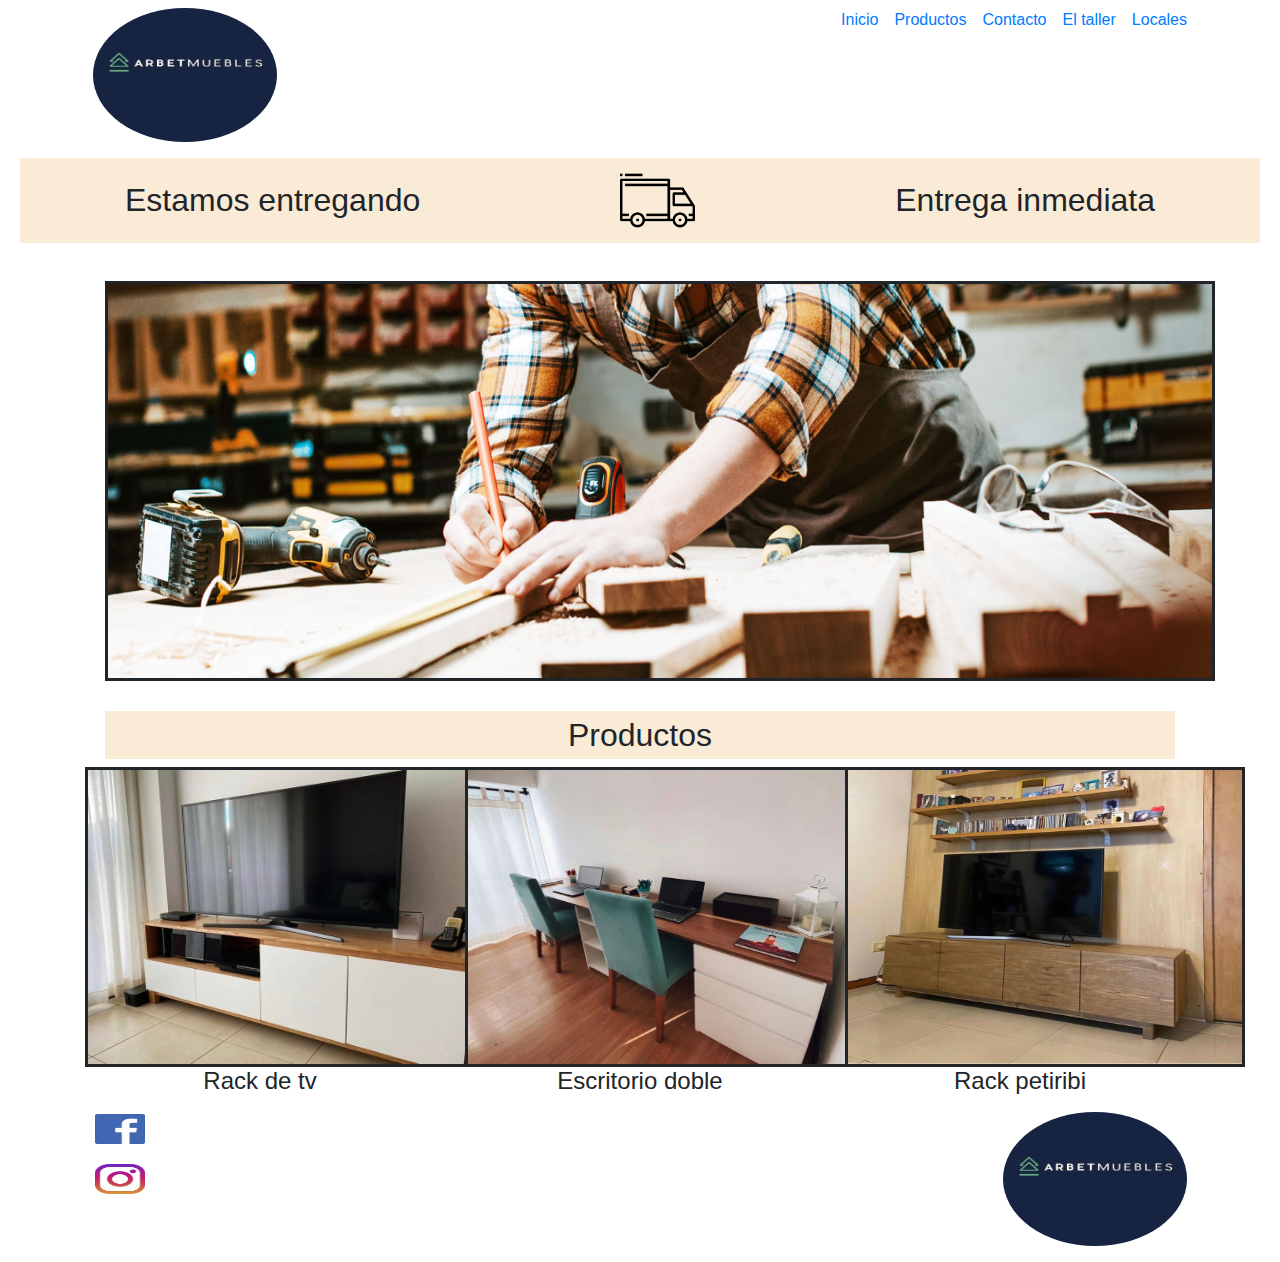
<file: index.html>
<!DOCTYPE html>
<html lang="en">
<head>
    <meta charset="UTF-8">
    <meta http-equiv="X-UA-Compatible" content="IE=edge">
    <meta name="viewport" content="width=device-width, initial-scale=1.0">
    <link rel="stylesheet" href="style.css">
    <link rel="stylesheet" href="https://maxcdn.bootstrapcdn.com/bootstrap/4.0.0/css/bootstrap.min.css" integrity="sha384-Gn5384xqQ1aoWXA+058RXPxPg6fy4IWvTNh0E263XmFcJlSAwiGgFAW/dAiS6JXm" crossorigin="anonymous">

 
    <title>Arbet</title>

</head>
<body> 
  <header class="container d-flex justify-content-between bd-highlight mb-2">
    <div>
      <a href="index.html"><img src="imagenes/imagenes/logo Arbet.png" class="logo-arbet rounded-circle p-2 bd-highlight" alt="logo Arbet"></a>
    </div>
    <nav class="nav">
      <a class="nav-link p-2 bd-highlight" href="index.html">Inicio</a>
      <a class="nav-link p-2 bd-highlight" href="#productos">Productos</a>
      <a class="nav-link p-2 bd-highlight" href="contacto.html">Contacto</a>
      <a class="nav-link p-2 bd-highlight" href="taller.html">El taller</a>
      <a class="nav-link p-2 bd-highlight" href="locales.html">Locales</a>
    </nav>
  </header>


  <div>
    <h2>Estamos entregando <div class="container-camion"><img src="imagenes/imagenes/camion.png" alt="logo camion" class="camion"></div> Entrega inmediata</h2>
</div>


  
    <div class="container">
      <div class="row">
        <div class="col-md-12 col-xs-16"><img src="imagenes/imagenes/proyectando.png" class="proyectando rounded-pill" height="200px" alt="proyectando"></div>
      </div>

  <h2 class="d-flex justify-content-center bd-highlight mb-2">Productos</h2>
  <a name="productos"></a>

      <div class="row">
        <div class="col-md-4 col-xs-6"><img src="imagenes/imagenes/rack de tv.png" class="muebles" alt="rack de tv">
          <h4 class="d-flex justify-content-center bd-highlight mb-2">Rack de tv</h4>
        </div>
        <div class="col-md-4 col-xs-6"><img src="imagenes/imagenes/escritorio doble.png" class="muebles" alt="escritorio">
          <h4 class="d-flex justify-content-center bd-highlight mb-2">Escritorio doble</h4>
        </div>
        <div class="col-md-4 col-xs-6"><img src="imagenes/imagenes/rack petiribi.png" class="muebles" alt="rack petiribi">
          <h4 class="d-flex justify-content-center bd-highlight mb-2">Rack petiribi</h4>
        </div> 
    </div>
  

    <footer class="d-flex justify-content-between bd-highlight mb-2">
      <div>
        <ul>
            <li"><a href="https://www.facebook.com/arbetmuebles" target="_blank">    
                <img src="imagenes/imagenes/facebook.png" alt="logo facebook" class="redes"></a></li>
    
            <li><a href="https://www.instagram.com/mueblesarbet/?hl=es-la" target="_blank">    
                <img src="imagenes/imagenes/instagram.png" alt="logo instagram" class="redes"></a></li>
        </ul>    
    </div>
    <div>
      <a href="index.html"><img src="imagenes/imagenes/logo Arbet.png" class="logo-arbet rounded-circle p-2 bd-highlight" alt="logo Arbet"></a>
    </div>
    </footer>


  
    <script src="https://maxcdn.bootstrapcdn.com/bootstrap/4.0.0/js/bootstrap.min.js" integrity="sha384-JZR6Spejh4U02d8jOt6vLEHfe/JQGiRRSQQxSfFWpi1MquVdAyjUar5+76PVCmYl" crossorigin="anonymous"></script>

   
    
</body>
</html>
</file>
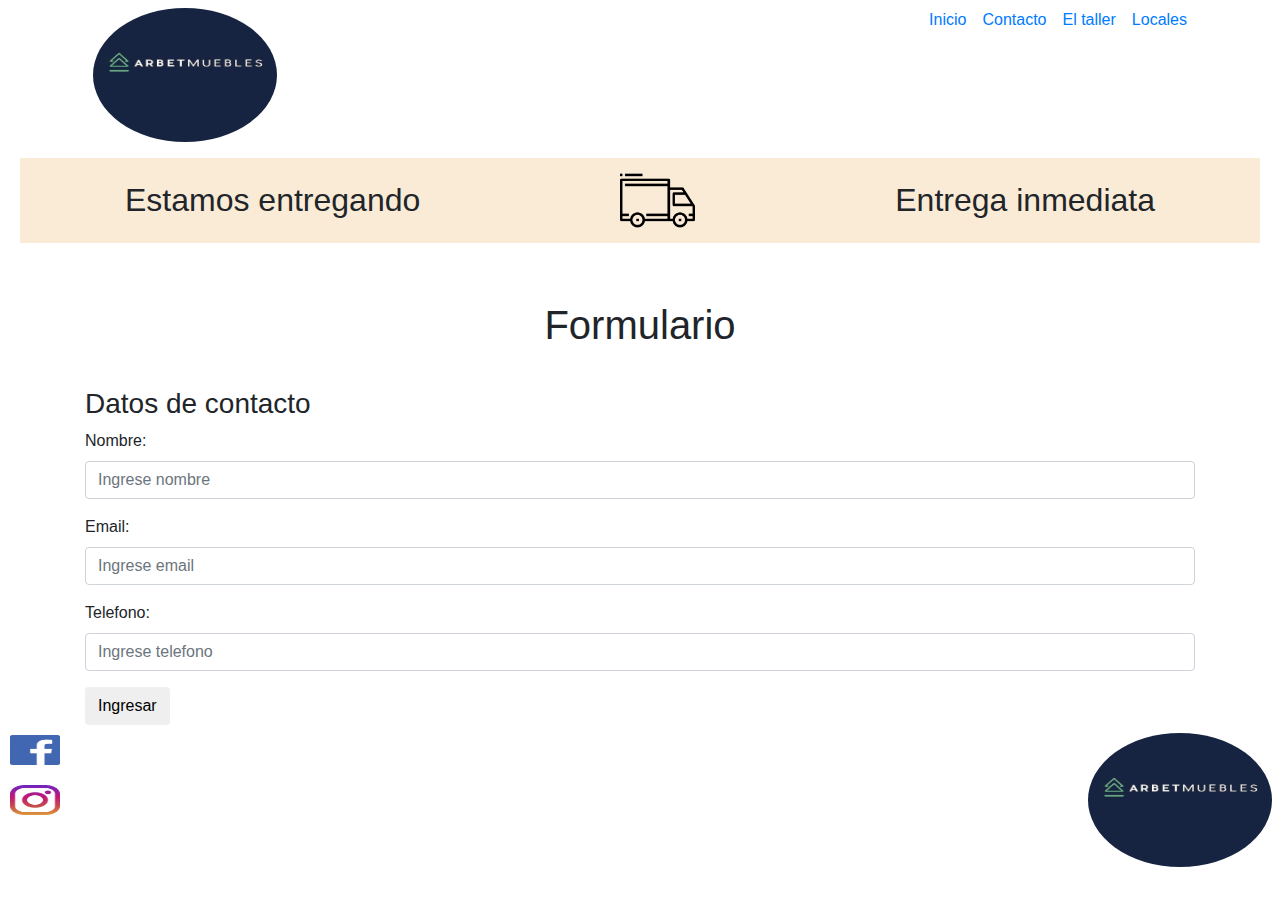
<file: contacto.html>
<!DOCTYPE html>
<html lang="en">
<head>
    <meta charset="UTF-8">
    <meta http-equiv="X-UA-Compatible" content="IE=edge">
    <meta name="viewport" content="width=device-width, initial-scale=1.0">
    <link rel="stylesheet" href="style.css">
    <link rel="stylesheet" href="https://maxcdn.bootstrapcdn.com/bootstrap/4.0.0/css/bootstrap.min.css" integrity="sha384-Gn5384xqQ1aoWXA+058RXPxPg6fy4IWvTNh0E263XmFcJlSAwiGgFAW/dAiS6JXm" crossorigin="anonymous">
    <title>Contacto</title>
</head>


<body>
    <header class="container d-flex justify-content-between bd-highlight mb-2">
        <div>
            <a href="index.html"><img src="imagenes/imagenes/logo Arbet.png" class="logo-arbet rounded-circle p-2 bd-highlight" alt="logo Arbet"></a>
        </div>
        <nav class="nav">
          <a class="nav-link p-2 bd-highlight" href="index.html">Inicio</a>
          <a class="nav-link p-2 bd-highlight" href="contacto.html">Contacto</a>
          <a class="nav-link p-2 bd-highlight" href="taller.html">El taller</a>
          <a class="nav-link p-2 bd-highlight" href="#">Locales</a>
        </nav>
    </header>

    <div>
        <h2>Estamos entregando <div class="container-camion"><img src="imagenes/imagenes/camion.png" alt="logo camion" class="camion"></div> Entrega inmediata</h2>
    </div>


    <h1 class="d-flex justify-content-center bd-highlight mb-2">Formulario</h1>
    <div class="container">
        <h3>Datos de contacto</h2>
        <form action="#">
            <div class="form-group">
                <label for="nombre">Nombre:</label>
                <input type="nombre" class="form-control" id="nombre" placeholder="Ingrese nombre" name="nombre">
	        </div>
	        <div class="form-group">
                <label for="email">Email:</label>
                <input type="email" class="form-control" id="email" placeholder="Ingrese email" name="email">
	        </div>
            <div class="form-group">
                <label for="telefono">Telefono:</label>
                <input type="telefono" class="form-control" id="telefono" placeholder="Ingrese telefono" name="telefono">
            </div>
            <button type="submit" class="btn btn-default">
            Ingresar
            </button>
        </form>
    </div>

    <footer class="d-flex justify-content-between bd-highlight mb-2">
        <div>
          <ul>
              <li"><a href="https://www.facebook.com/arbetmuebles" target="_blank">    
                  <img src="imagenes/imagenes/facebook.png" alt="logo facebook" class="redes"></a></li>
      
              <li><a href="https://www.instagram.com/mueblesarbet/?hl=es-la" target="_blank">    
                  <img src="imagenes/imagenes/instagram.png" alt="logo instagram" class="redes"></a></li>
          </ul>    
      </div>
      <div>
        <a href="index.html"><img src="imagenes/imagenes/logo Arbet.png" class="logo-arbet rounded-circle p-2 bd-highlight" alt="logo Arbet"></a>
      </div>
      </footer>





<script src="https://maxcdn.bootstrapcdn.com/bootstrap/4.0.0/js/bootstrap.min.js" integrity="sha384-JZR6Spejh4U02d8jOt6vLEHfe/JQGiRRSQQxSfFWpi1MquVdAyjUar5+76PVCmYl" crossorigin="anonymous"></script>

</body>
</html>
</file>
<file: style.css>
body {
    background-color: #ccc;
}
h1 {
    padding: 50px 0px 30px 0px;
}
h2 {
    background-color: antiquewhite;
    color: rgb(7, 7, 49);
    font-family: Cambria, Cochin, Georgia, Times, 'Times New Roman', serif;
    font-size: 27px;
    display: flex;
    justify-content: space-around;
    align-items: center;
    padding: 5px;
    margin: 20px;
}

.container-camion:hover .camion {
transform: translateX(200px);
}

.camion {   
    width: 75px;
    height: 75px;
    transition: all 2s ease-in;
    }

.logo-arbet {
    width: 200px;
    height: 150px;
}

.muebles {
    width: 400px;
    height: 300px;
    border: solid;
}

.proyectando {
    width: 100%;
    height: 400px;
    border: solid;
    margin: 30px 20px;
}

ul {
    list-style-type: none;
    margin: 0;
    padding: 0;
}
.redes {
    margin: 0 10px;
    width: 50px;
    height: 50px;
    align-items: flex-end;
    padding: 10px 0;
}

.taller {
    width: 1100px;
    height: 800px;
    border: solid; color: rgb(11, 11, 37);
}

.sucursales {
    padding: 40px 0;
    font-size: 30px;
}
</file>
